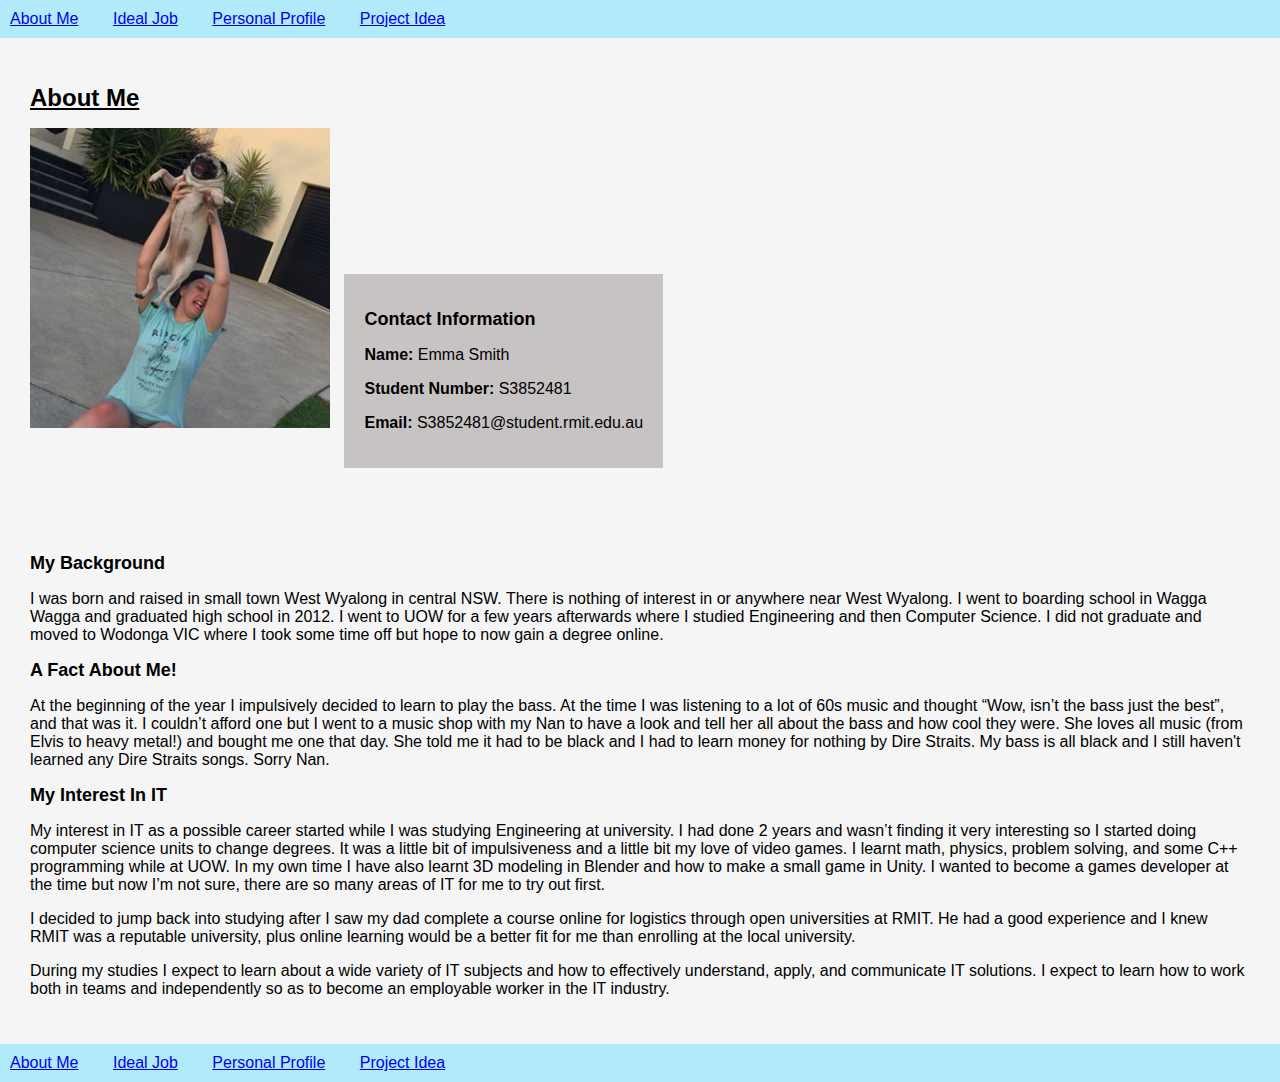
<file: index.html>
<!DOCTYPE html>
<html lang="en">
    <head>
        <title>Intro To IT</title>
        <link rel="stylesheet" href="styles.css">
    </head>

    <body>
        <header>
            <nav>
                <ul>
                    <li><a href="../index.html">About Me</a></li>
                    <li><a href="pages/idealJob.html">Ideal Job</a></li>
                    <li><a href="pages/personalProfile.html">Personal Profile</a></li>
                    <li><a href="pages/projectIdea.html">Project Idea</a></li>
                </ul>
            </nav>          
        </header>

        <section>
            <h1>About Me</h1>
            <img src="images/me.jpg" alt="This is me" width="300" height="300">
            <div>
                <h2>Contact Information</h2>
                <p><strong>Name:</strong> Emma Smith</p>
                <p><strong>Student Number:</strong> S3852481</p>
                <p><strong>Email:</strong> S3852481@student.rmit.edu.au</p>
            </div>
        </section>

        <section>
            <h2>My Background</h2>
            <p> I was born and raised in small town West Wyalong in central NSW. 
                There is nothing of interest in or anywhere near West Wyalong. 
                I went to boarding school in Wagga Wagga and graduated high school in 2012. 
                I went to UOW for a few years afterwards where I studied Engineering and then Computer Science. 
                I did not graduate and moved to Wodonga VIC where I took some time off but hope to now gain a degree online.
            </p>
            <h2>A Fact About Me!</h2>
            <p> At the beginning of the year I impulsively decided to learn to play the bass. 
                At the time I was listening to a lot of 60s music and thought “Wow, isn’t the bass just the best”, 
                and that was it. I couldn’t afford one but I went to a music shop with my Nan to have a look and 
                tell her all about the bass and how cool they were. She loves all music (from Elvis to heavy metal!) 
                and bought me one that day. She told me it had to be black and I had to learn money for nothing by Dire Straits. 
                My bass is all black and I still haven't learned any Dire Straits songs. Sorry Nan.
            </p>
            <h2>My Interest In IT</h2>
            <p>My interest in IT as a possible career started while I was studying Engineering at university. 
                I had done 2 years and wasn’t finding it very interesting so I started doing computer science units to 
                change degrees. It was a little bit of impulsiveness and a little bit my love of video games. 
                I learnt math, physics, problem solving, and some C++ programming while at UOW. 
                In my own time I have also learnt 3D modeling in Blender and how to make a small game in Unity. 
                I wanted to become a games developer at the time but now I’m not sure, there are so many areas of IT for me to try out first.
            </p>
            <p>I decided to jump back into studying after I saw my dad complete a course online for logistics through open universities at RMIT. 
                He had a good experience and I knew RMIT was a reputable university, plus online learning would be a better fit for me than 
                enrolling at the local university.
            </p>
            <p>During my studies I expect to learn about a wide variety of IT subjects and how to effectively understand, apply, 
                and communicate IT solutions. I expect to learn how to work both in teams and independently so as to become an 
                employable worker in the IT industry. 
            </p>
        </section>
        
        <footer>
            <nav>
                <ul>
                    <li><a href="../index.html">About Me</a></li>
                    <li><a href="pages/idealJob.html">Ideal Job</a></li>
                    <li><a href="pages/personalProfile.html">Personal Profile</a></li>
                    <li><a href="pages/projectIdea.html">Project Idea</a></li>
                </ul>
            </nav> 
        </footer>

    </body>
</html>
</file>
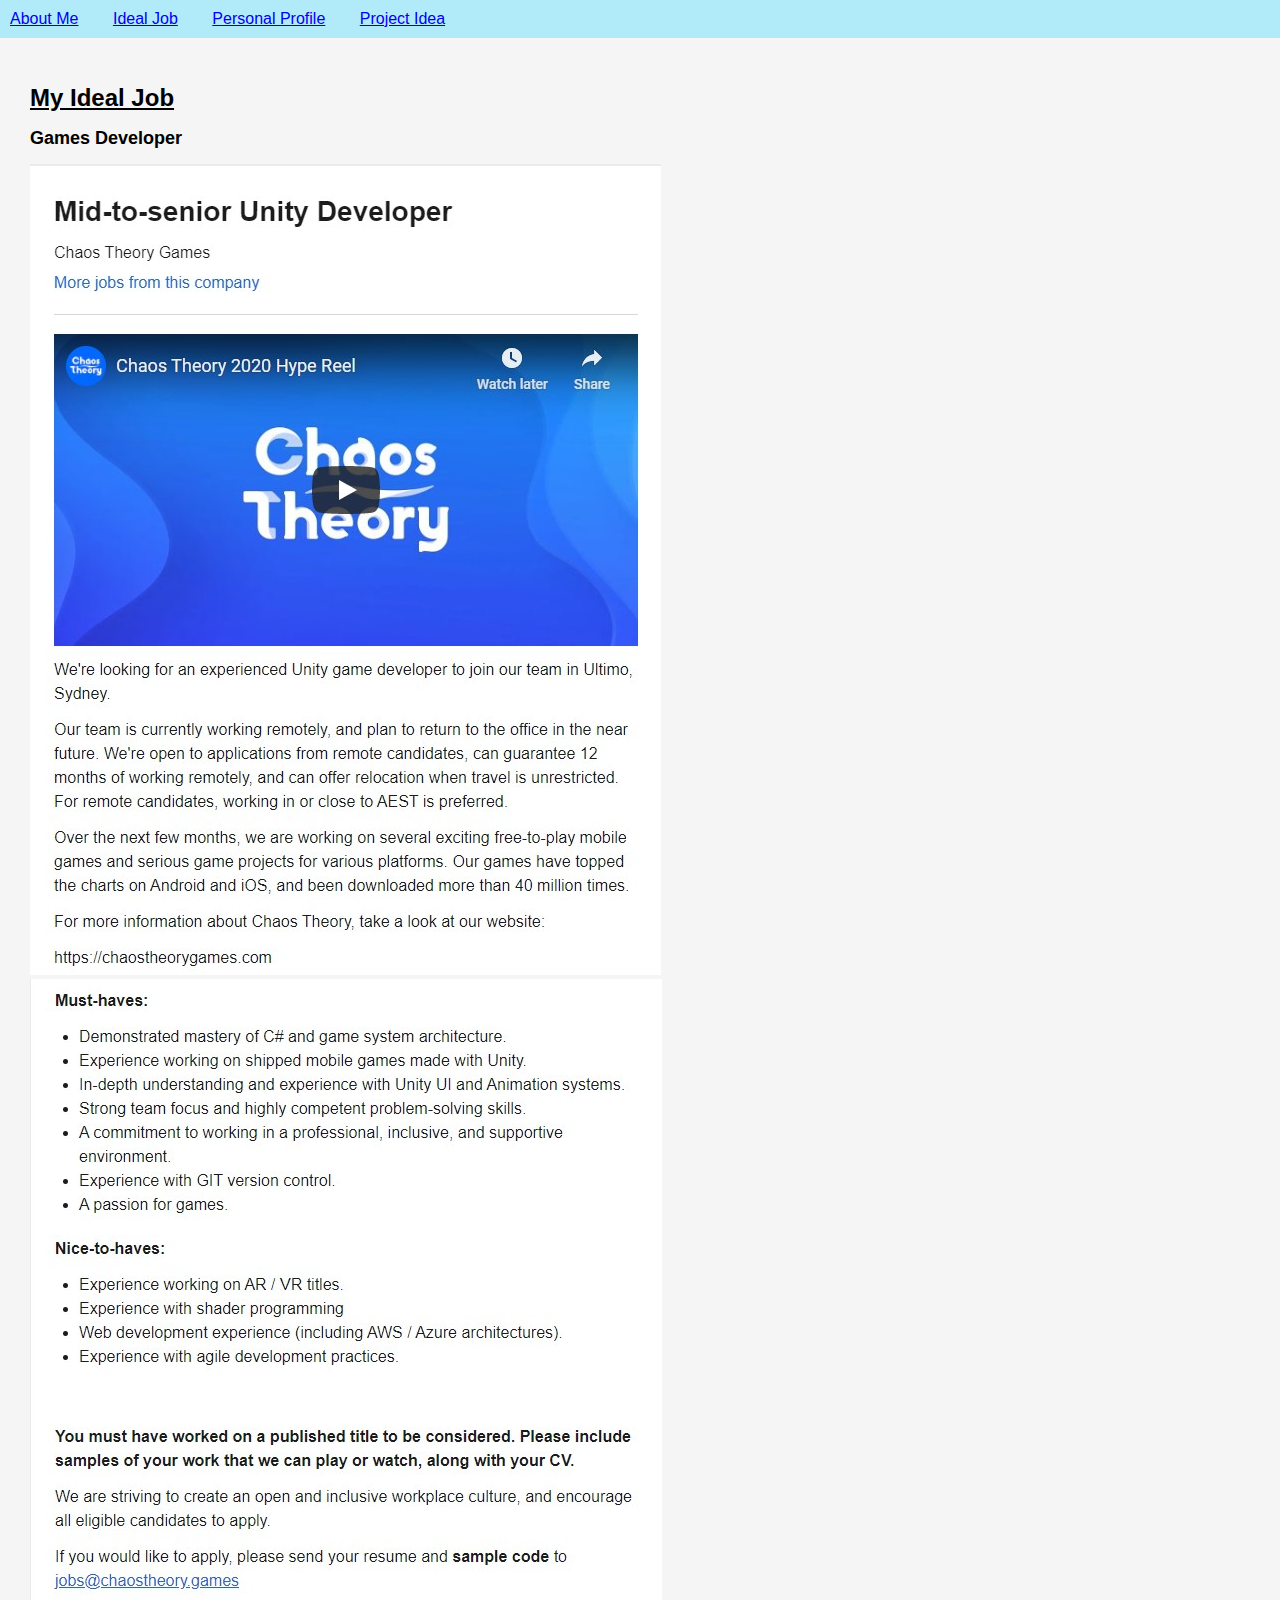
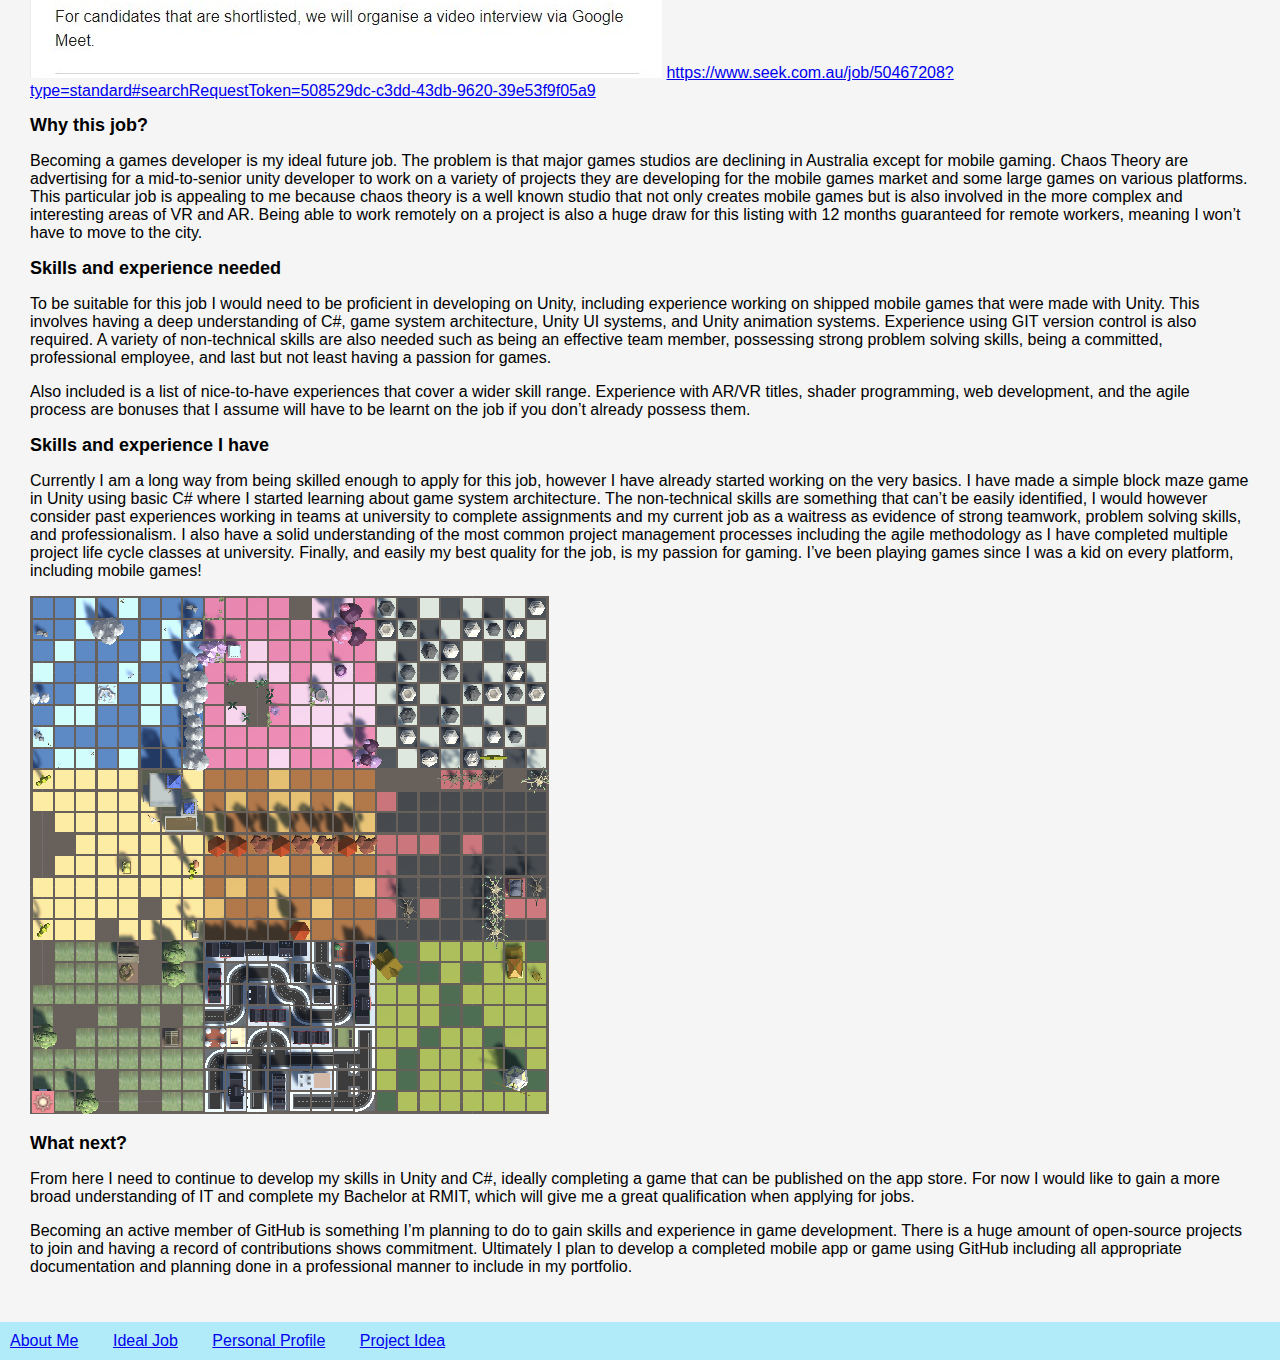
<file: pages/idealJob.html>
<!DOCTYPE html>
<html lang="en">
    <head>
        <title>Intro To IT</title>
        <link rel="stylesheet" href="../styles.css">
    </head>

    <body>
        <header>
            <nav>
                <ul>
                    <li><a href="../index.html">About Me</a></li>
                    <li><a href="idealJob.html">Ideal Job</a></li>
                    <li><a href="personalProfile.html">Personal Profile</a></li>
                    <li><a href="projectIdea.html">Project Idea</a></li>
                </ul>
            </nav>          
        </header>

        <section>
            <h1>My Ideal Job</h1>
            <h2>Games Developer</h2>
                <img src="../images/job1.jpg" alt="Job listing 1">
                <img src="../images/job2.jpg" alt="Job listing 2">
		<a href="https://www.seek.com.au/job/50467208?type=standard#searchRequestToken=508529dc-c3dd-43db-9620-39e53f9f05a9">
                https://www.seek.com.au/job/50467208?type=standard#searchRequestToken=508529dc-c3dd-43db-9620-39e53f9f05a9</a>
            <h2>Why this job?</h2>
            <p>Becoming a games developer is my ideal future job. The problem is that major games studios are declining in 
                Australia except for mobile gaming. Chaos Theory are advertising for a mid-to-senior unity developer to work 
                on a variety of projects they are developing for the mobile games market and some large games on various platforms. 
                This particular job is appealing to me because chaos theory is a well known studio that not only creates mobile games 
                but is also involved in the more complex and interesting areas of VR and AR. Being able to work remotely on a project 
                is also a huge draw for this listing with 12 months guaranteed for remote workers, meaning I won’t have to move to the city. 
            </p>
            <h2>Skills and experience needed</h2>
            <p>To be suitable for this job I would need to be proficient in developing on Unity, including experience working 
                on shipped mobile games that were made with Unity. This involves having a deep understanding of C#, game system 
                architecture, Unity UI systems, and Unity animation systems. Experience using GIT version control is also required. 
                A variety of non-technical skills are also needed such as being an effective team member, possessing strong problem 
                solving skills, being a committed, professional employee, and last but not least having a passion for games. 
            </p>
            <p>Also included is a list of nice-to-have experiences that cover a wider skill range. Experience with AR/VR titles, 
                shader programming, web development, and the agile process are bonuses that I assume will have to be learnt on the job 
                if you don’t already possess them.
            </p>
            <h2>Skills and experience I have</h2>
            <p>Currently I am a long way from being skilled enough to apply for this job, however I have already started working on 
                the very basics. I have made a simple block maze game in Unity using basic C# where I started learning about game system 
                architecture. The non-technical skills are something that can’t be easily identified, I would however consider past 
                experiences working in teams at university to complete assignments and my current job as a waitress as evidence of strong 
                teamwork, problem solving skills, and professionalism. I also have a solid understanding of the most common project 
                management processes including the agile methodology as I have completed multiple project life cycle classes at university. 
                Finally, and easily my best quality for the job, is my passion for gaming. I’ve been playing games since I was a kid on every 
                platform, including mobile games!
            </p>
            <img src="../images/blockGame.png" alt="My block game">
            <h2>What next?</h2>
            <p>From here I need to continue to develop my skills in Unity and C#, ideally completing a game that can be published on the 
                app store. For now I would like to gain a more broad understanding of IT and complete my Bachelor at RMIT, which will give 
                me a great qualification when applying for jobs.
            </p>
            <p>Becoming an active member of GitHub is something I’m planning to do to gain skills and experience in game development. 
                There is a huge amount of open-source projects to join and having a record of contributions shows commitment. Ultimately 
                I plan to develop a completed mobile app or game using GitHub including all appropriate documentation and planning done in 
                a professional manner to include in my portfolio. 
            </p>
        </section>

        <footer>
            <nav>
                <ul>
                    <li><a href="../index.html">About Me</a></li>
                    <li><a href="idealJob.html">Ideal Job</a></li>
                    <li><a href="personalProfile.html">Personal Profile</a></li>
                    <li><a href="projectIdea.html">Project Idea</a></li>
                </ul>
            </nav>   
        </footer>

    </body>
</html>
</file>
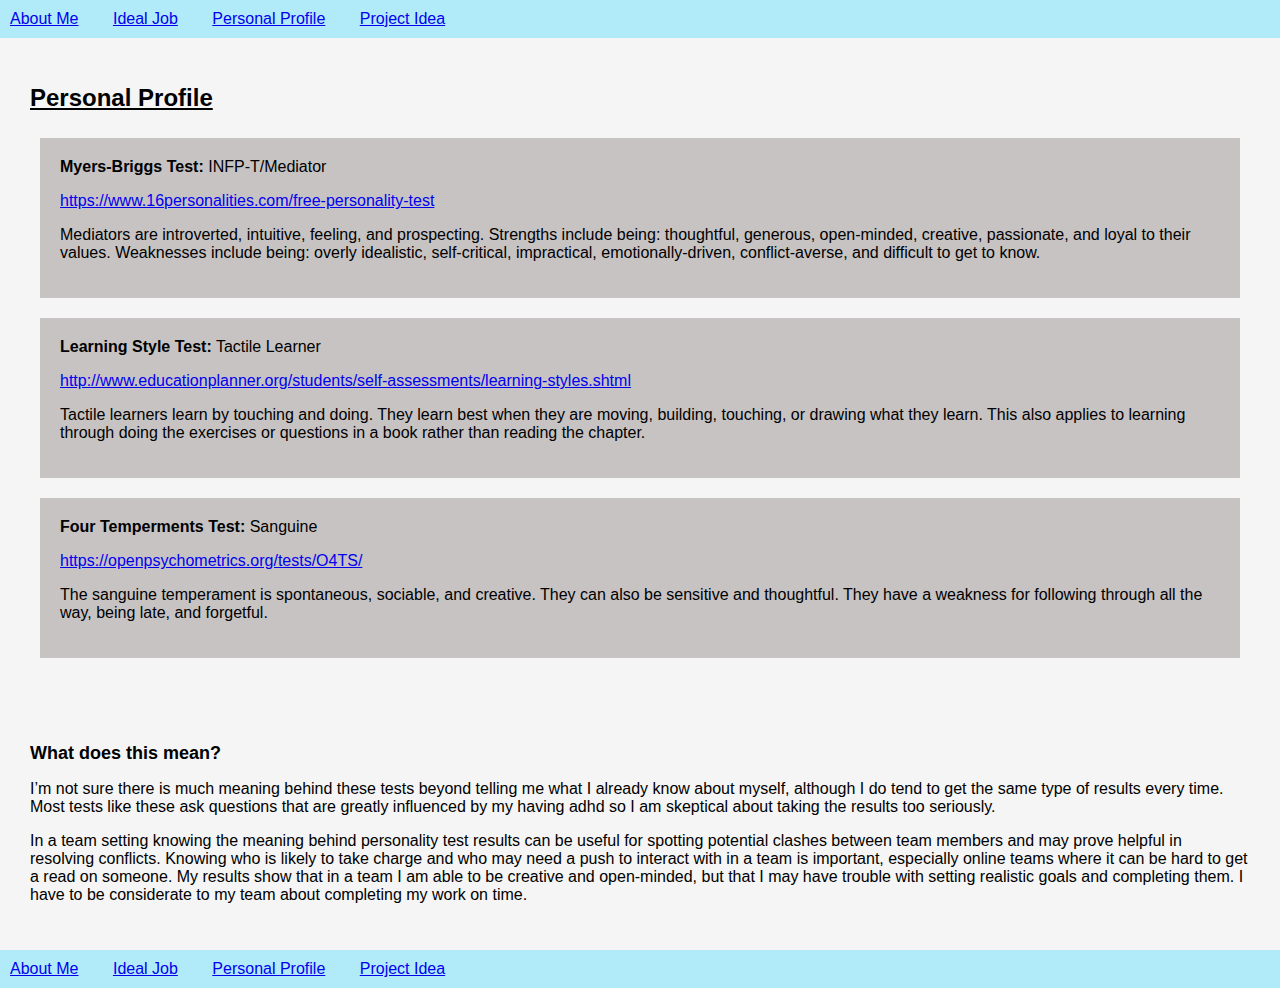
<file: pages/personalProfile.html>
<!DOCTYPE html>
<html lang="en">
    <head>
        <title>Intro To IT</title>
        <link rel="stylesheet" href="../styles.css">
    </head>

    <body>
        <header>
            <nav>
                <ul>
                    <li><a href="../index.html">About Me</a></li>
                    <li><a href="idealJob.html">Ideal Job</a></li>
                    <li><a href="personalProfile.html">Personal Profile</a></li>
                    <li><a href="projectIdea.html">Project Idea</a></li>
                </ul>
            </nav>          
        </header>

        <section>
            <h1>Personal Profile</h1>
            <div>
                <strong>Myers-Briggs Test:</strong> INFP-T/Mediator
                <p><a href="https://www.16personalities.com/free-personality-test">
                    https://www.16personalities.com/free-personality-test</a>
                </p>
                <p>Mediators are introverted, intuitive, feeling, and prospecting. 
                    Strengths include being: thoughtful, generous, open-minded, creative, passionate, 
                    and loyal to their values. Weaknesses include being: overly idealistic, self-critical, 
                    impractical, emotionally-driven, conflict-averse, and difficult to get to know.</p>
            </div>
            <div>
                <strong>Learning Style Test:</strong> Tactile Learner
                <p><a href="http://www.educationplanner.org/students/self-assessments/learning-styles.shtml">
                    http://www.educationplanner.org/students/self-assessments/learning-styles.shtml</a>
                </p>
                <p>Tactile learners learn by touching and doing. They learn best when they are moving, 
                    building, touching, or drawing what they learn. This also applies to learning through 
                    doing the exercises or questions in a book rather than reading the chapter.
                </p>
            </div>
            <div>
                <strong>Four Temperments Test:</strong> Sanguine
                <p><a href="https://openpsychometrics.org/tests/O4TS/">
                    https://openpsychometrics.org/tests/O4TS/</a>
                </p>
                <p>The sanguine temperament is spontaneous, sociable, and creative. They can also be 
                    sensitive and thoughtful. They have a weakness for following through all the way, 
                    being late, and forgetful.
                </p>
            </div>
        </section>

        <section>
            <h2>What does this mean?</h2>
            <p>I’m not sure there is much meaning behind these tests beyond telling me what I already 
                know about myself, although I do tend to get the same type of results every time. 
                Most tests like these ask questions that are greatly influenced by my having adhd so 
                I am skeptical about taking the results too seriously.
            </p>
            <p>In a team setting knowing the meaning behind personality test results can be useful for 
                spotting potential clashes between team members and may prove helpful in resolving 
                conflicts. Knowing who is likely to take charge and who may need a push to interact with 
                in a team is important, especially online teams where it can be hard to get a read on someone.
                My results show that in a team I am able to be creative and open-minded, but that I may have 
                trouble with setting realistic goals and completing them. I have to be considerate to my team 
                about completing my work on time.
                </p>
        </section>
        
        <footer>
            <nav>
                <ul>
                    <li><a href="../index.html">About Me</a></li>
                    <li><a href="idealJob.html">Ideal Job</a></li>
                    <li><a href="personalProfile.html">Personal Profile</a></li>
                    <li><a href="projectIdea.html">Project Idea</a></li>
                </ul>
            </nav>          
        </footer>

    </body>
</html>
</file>
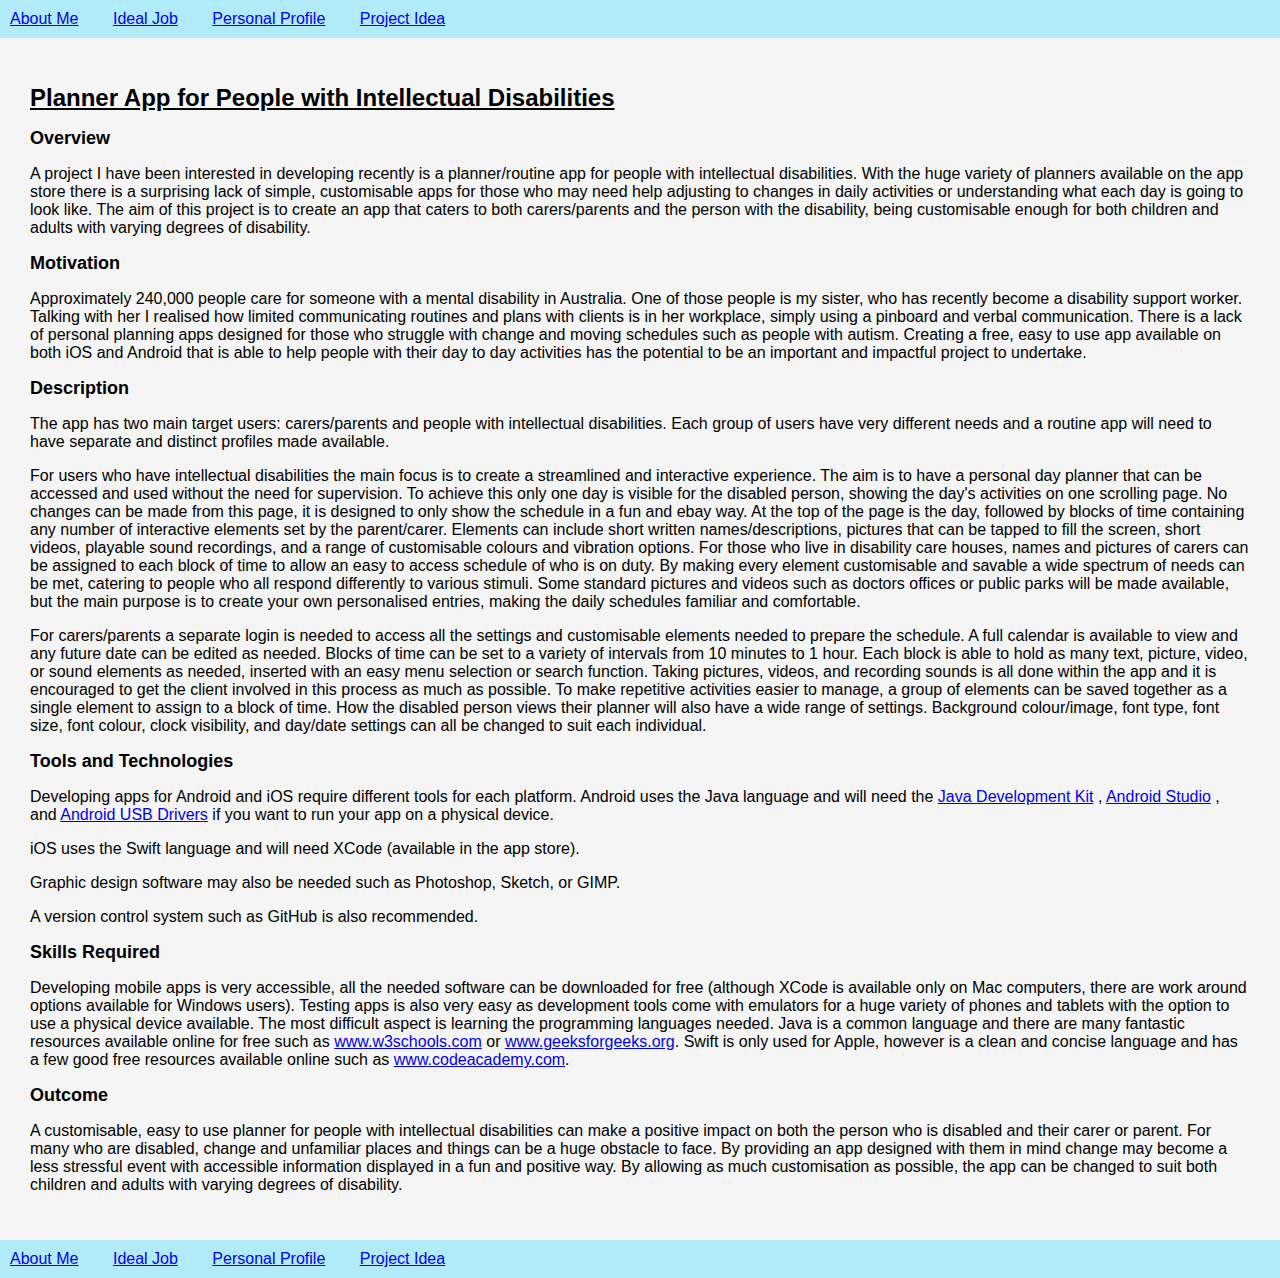
<file: pages/projectIdea.html>
<!DOCTYPE html>
<html lang="en">
    <head>
        <title>Intro To IT</title> 
        <link rel="stylesheet" href="../styles.css">
    </head>

    <body>
        <header>
            <nav>
                <ul>
                    <li><a href="../index.html">About Me</a></li>
                    <li><a href="idealJob.html">Ideal Job</a></li>
                    <li><a href="personalProfile.html">Personal Profile</a></li>
                    <li><a href="projectIdea.html">Project Idea</a></li>
                </ul>
            </nav>          
        </header>

        <section>
            <h1>Planner App for People with Intellectual Disabilities</h1>

            <h2>Overview</h2>
            <p>A project I have been interested in developing recently is a planner/routine app for 
                people with intellectual disabilities. With the huge variety of planners available on the 
                app store there is a surprising lack of simple, customisable apps for those who may need 
                help adjusting to changes in daily activities or understanding what each day is going to 
                look like. The aim of this project is to create an app that caters to both carers/parents 
                and the person with the disability, being customisable enough for both children and adults 
                with varying degrees of disability.
            </p>

            <h2>Motivation</h2>
            <p>Approximately 240,000 people care for someone with a mental disability in Australia. One of 
                those people is my sister, who has recently become a disability support worker. Talking with 
                her I realised how limited communicating routines and plans with clients is in her workplace, 
                simply using a pinboard and verbal communication. There is a lack of personal planning apps designed 
                for those who struggle with change and moving schedules such as people with autism. Creating a free, 
                easy to use app available on both iOS and Android that is able to help people with their day to day 
                activities has the potential to be an important and impactful project to undertake.
            </p>

            <h2>Description</h2>
            <p>The app has two main target users: carers/parents and people with intellectual disabilities. 
                Each group of users have very different needs and a routine app will need to have separate and distinct 
                profiles made available. 
            </p>
            <p>For users who have intellectual disabilities the main focus is to create a streamlined and interactive 
                experience. The aim is to have a personal day planner that can be accessed and used without the need 
                for supervision. To achieve this only one day is visible for the disabled person, showing the day's 
                activities on one scrolling page. No changes can be made from this page, it is designed to only show the 
                schedule in a fun and ebay way. At the top of the page is the day, followed by blocks of time containing 
                any number of interactive elements set by the parent/carer. Elements can include short written names/descriptions, 
                pictures that can be tapped to fill the screen, short videos, playable sound recordings, and a range of 
                customisable colours and vibration options. For those who live in disability care houses, names and pictures of 
                carers can be assigned to each block of time to allow an easy to access schedule of who is on duty. By making 
                every element customisable and savable a wide spectrum of needs can be met, catering to people who all respond 
                differently to various stimuli. Some standard pictures and videos such as doctors offices or public parks will be 
                made available, but the main purpose is to create your own personalised entries, making the daily schedules 
                familiar and comfortable.
            </p>
            <p>For carers/parents a separate login is needed to access all the settings and customisable elements needed to 
                prepare the schedule. A full calendar is available to view and any future date can be edited as needed. Blocks 
                of time can be set to a variety of intervals from 10 minutes to 1 hour. Each block is able to hold as many text, 
                picture, video, or sound elements as needed, inserted with an easy menu selection or search function. Taking pictures, 
                videos, and recording sounds is all done within the app and it is encouraged to get the client involved in this process
                 as much as possible. To make repetitive activities easier to manage, a group of elements can be saved together as a 
                 single element to assign to a block of time. How the disabled person views their planner will also have a wide range 
                 of settings. Background colour/image, font type, font size, font colour, clock visibility, and day/date settings can 
                 all be changed to suit each individual.
            </p>

            <h2>Tools and Technologies</h2>
            <p>Developing apps for Android and iOS require different tools for each platform. 
                Android uses the Java language and will need the 
                <a href="https://www.oracle.com/java/technologies/javase-downloads.html" >Java Development Kit</a>
                , <a href="https://developer.android.com/studio" >Android Studio</a>
                , and <a href="https://developer.android.com/studio/run/oem-usb" >Android USB Drivers</a>
                if you want to run your app on a physical device.
            </p>
            <p>iOS uses the Swift language and will need XCode (available in the app store).</p>
            <p>Graphic design software may also be needed such as Photoshop, Sketch, or GIMP.</p>
            <p>A version control system such as GitHub is also recommended.</p>
            
            <h2>Skills Required</h2>
            <p>Developing mobile apps is very accessible, all the needed software can be downloaded for free (although XCode is 
                available only on Mac computers, there are work around options available for Windows users). Testing apps is also 
                very easy as development tools come with emulators for a huge variety of phones and tablets with the option to use a 
                physical device available. The most difficult aspect is learning the programming languages needed. Java is a common 
                language and there are many fantastic resources available online for free such as
                <a href="https://www.w3schools.com">www.w3schools.com</a> or 
                <a href="https://www.geeksforgeeks.org">www.geeksforgeeks.org</a>.
                Swift is only used for Apple, however is a clean and concise language and has a few good free resources available 
                online such as <a href="https://www.codeacademy.com"> www.codeacademy.com</a>.
            </p>

            <h2>Outcome</h2>
            <p>A customisable, easy to use planner for people with intellectual disabilities can make a positive impact on both the 
                person who is disabled and their carer or parent. For many who are disabled, change and unfamiliar places and things 
                can be a huge obstacle to face. By providing an app designed with them in mind change may become a less stressful event 
                with accessible information displayed in a fun and positive way. By allowing as much customisation as possible, the app 
                can be changed to suit both children and adults with varying degrees of disability.
            </p>
        </section>
        
        <footer>
            <nav>
                <ul>
                    <li><a href="../index.html">About Me</a></li>
                    <li><a href="idealJob.html">Ideal Job</a></li>
                    <li><a href="personalProfile.html">Personal Profile</a></li>
                    <li><a href="projectIdea.html">Project Idea</a></li>
                </ul>
            </nav>  
        </footer>

    </body>
</html>
</file>
<file: styles.css>
body {
    margin: 0;
    padding: 0;
    font-family: Arial, Helvetica, sans-serif;
}
header {
    background: rgb(177, 235, 250);
    color: black;
    padding: 10px;
}
section {
    background: whitesmoke;
    padding: 30px;
}
div {
    display: inline-block;
    padding: 20px;
    margin: 10px;
    background: rgb(199, 195, 195);    
}
h1 {
    font-size: x-large;
    text-decoration: underline;
}
h2 {
    font-size: large;
}
ul {
    margin: 0;
    padding: 0;
    list-style-type: none;
}
li {
    display: inline-block;
    margin: 0 30px 0 0;
}
footer {
    background: rgb(177, 235, 250);
    color: black;
    padding: 10px;
}
</file>
